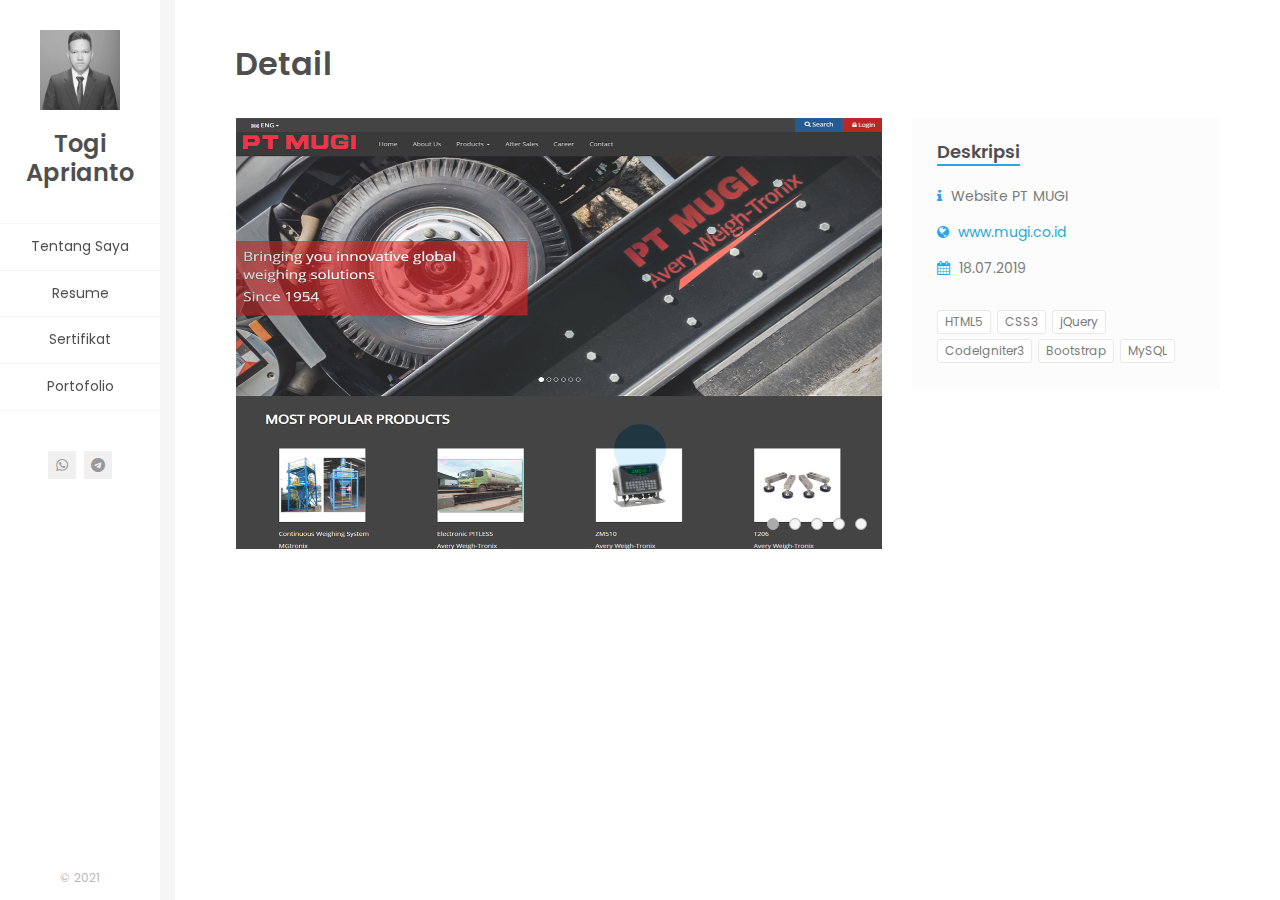
<file: detail.html>
﻿<!DOCTYPE html>
<html lang="en-US">

<head>
	<meta charset="UTF-8">
	<meta name="viewport" content="width=device-width">
	<link rel="profile" href="https://gmpg.org/xfn/11">
	<link rel="pingback" href="https://lmpixels.com/wp/kerge-wp/demo-op/xmlrpc.php">
	<title>Togi Aprianto</title>
	<link href="assets/img/favicon.ico" rel="icon">
	<meta name='robots' content='max-image-preview:large'>
	<link rel='dns-prefetch' href='//fonts.googleapis.com'>
	<link rel='dns-prefetch' href='//s.w.org'>
	
	<script type="text/javascript">
		window._wpemojiSettings = {
			"baseUrl": "https:\/\/s.w.org\/images\/core\/emoji\/13.0.1\/72x72\/",
			"ext": ".png",
			"svgUrl": "https:\/\/s.w.org\/images\/core\/emoji\/13.0.1\/svg\/",
			"svgExt": ".svg",
			"source": {
				"concatemoji": "https:\/\/lmpixels.com\/wp\/kerge-wp\/demo-op\/wp-includes\/js\/wp-emoji-release.min.js"
			}
		};
		! function (e, a, t) {
			var n, r, o, i = a.createElement("canvas"),
				p = i.getContext && i.getContext("2d");

			function s(e, t) {
				var a = String.fromCharCode;
				p.clearRect(0, 0, i.width, i.height), p.fillText(a.apply(this, e), 0, 0);
				e = i.toDataURL();
				return p.clearRect(0, 0, i.width, i.height), p.fillText(a.apply(this, t), 0, 0), e === i.toDataURL()
			}

			function c(e) {
				var t = a.createElement("script");
				t.src = e, t.defer = t.type = "text/javascript", a.getElementsByTagName("head")[0].appendChild(t)
			}
			for (o = Array("flag", "emoji"), t.supports = {
					everything: !0,
					everythingExceptFlag: !0
				}, r = 0; r < o.length; r++) t.supports[o[r]] = function (e) {
				if (!p || !p.fillText) return !1;
				switch (p.textBaseline = "top", p.font = "600 32px Arial", e) {
					case "flag":
						return s([127987, 65039, 8205, 9895, 65039], [127987, 65039, 8203, 9895, 65039]) ? !1 : !s([55356,
							56826, 55356, 56819
						], [55356, 56826, 8203, 55356, 56819]) && !s([55356, 57332, 56128, 56423, 56128, 56418, 56128,
							56421, 56128, 56430, 56128, 56423, 56128, 56447
						], [55356, 57332, 8203, 56128, 56423, 8203, 56128, 56418, 8203, 56128, 56421, 8203, 56128,
							56430, 8203, 56128, 56423, 8203, 56128, 56447
						]);
					case "emoji":
						return !s([55357, 56424, 8205, 55356, 57212], [55357, 56424, 8203, 55356, 57212])
				}
				return !1
			}(o[r]), t.supports.everything = t.supports.everything && t.supports[o[r]], "flag" !== o[r] && (t.supports
				.everythingExceptFlag = t.supports.everythingExceptFlag && t.supports[o[r]]);
			t.supports.everythingExceptFlag = t.supports.everythingExceptFlag && !t.supports.flag, t.DOMReady = !1, t
				.readyCallback = function () {
					t.DOMReady = !0
				}, t.supports.everything || (n = function () {
						t.readyCallback()
					}, a.addEventListener ? (a.addEventListener("DOMContentLoaded", n, !1), e.addEventListener("load", n, !
					1)) : (e.attachEvent("onload", n), a.attachEvent("onreadystatechange", function () {
						"complete" === a.readyState && t.readyCallback()
					})), (n = t.source || {}).concatemoji ? c(n.concatemoji) : n.wpemoji && n.twemoji && (c(n.twemoji), c(n
						.wpemoji)))
		}(window, document, window._wpemojiSettings);
	</script>
	<style type="text/css">
		img.wp-smiley,
		img.emoji {
			display: inline !important;
			border: none !important;
			box-shadow: none !important;
			height: 1em !important;
			width: 1em !important;
			margin: 0 .07em !important;
			vertical-align: -0.1em !important;
			background: none !important;
			padding: 0 !important;
		}
	</style>
	<link rel='stylesheet' id='css-0-css' href='assets/css/fd94db2d-1619509278.min.css' type='text/css' media='all'>
	<link rel='stylesheet' id='kerge-google-fonts-css'
		href='https://fonts.googleapis.com/css?family=Poppins:100,100italic,200,200italic,300,300italic,regular,italic,500,500italic,600,600italic,700,700italic,800,800italic,900,900italic'
		type='text/css' media='all'>
	<script type='text/javascript' src='assets/js/93eb2c03-1607774203.min.js' id='js-1-js'></script>
	<link rel="https://api.w.org/" href="assets/json/wp-json\index.json">
	<link rel="alternate" type="application/json" href="assets/json/fw-portfolio/75.json">
	<link rel="EditURI" type="application/rsd+xml" title="RSD" href="..\..\xmlrpc.xml?rsd">
	<link rel="wlwmanifest" type="application/wlwmanifest+xml" href="..\..\wp-includes\wlwmanifest.xml">
	<meta name="generator" content="WordPress 5.7.1">
	
	<link rel="alternate" type="application/json+oembed"
		href="assets/json/oembed/1.0/embed-1.json?url=https%3A%2F%2Flmpixels.com%2Fwp%2Fkerge-wp%2Fdemo-op%2Fproject%2Fmedia-project-2%2F">
	<link rel="alternate" type="text/xml+oembed"
		href="assets/json/oembed/1.0/embed-1.xml?url=https%3A%2F%2Flmpixels.com%2Fwp%2Fkerge-wp%2Fdemo-op%2Fproject%2Fmedia-project-2%2F&#038;format=xml">
	<style type="text/css">
		.recentcomments a {
			display: inline !important;
			padding: 0 !important;
			margin: 0 !important;
		}
	</style>
	<style type="text/css" id="wp-custom-css">
		.section-inner.start-page-full-width {
			min-height: 0;
		}
	</style>
</head>

<body data-rsssl="1"
	class="fw-portfolio-template-default single single-fw-portfolio postid-75 wp-embed-responsive masthead-fixed full-width singular single-post">

	<!-- Loading animation -->
	<div class="preloader">
		<div class="preloader-animation">
			<div class="preloader-spinner">
			</div>
		</div>
	</div>
	<!-- /Loading animation -->

	<div id="page" class="page-layout">

		<header id="site_header" class="header mobile-menu-hide">
			<div class="header-content clearfix">
				<div class="header-image">
					<a href="index.html">
						<img src="assets/img/foto.jpg" alt="image">
					</a>
				</div>

				<div class="site-title-block">
					<a href="index.html">
						<h1 class="site-title">Togi Aprianto</h1>

					</a>
				</div>


				<!-- Navigation -->
				<div class="site-nav dl-menuwrapper">
					<!-- Main menu -->
					<ul id="menu-classic-menu" class="kerge-classic-menu site-main-menu dl-menu dl-menuopen">
						<li id="menu-item-109"
							class="menu-item menu-item-type-post_type menu-item-object-page menu-item-home menu-item-109">
							<a rel="about-me" href="index.html#about-me" data-hover="1">Tentang Saya</a></li>
						<li id="menu-item-110"
							class="menu-item menu-item-type-post_type menu-item-object-page menu-item-home menu-item-110">
							<a rel="resume" href="index.html#resume" data-hover="1">Resume</a></li>
						<li id="menu-item-111"
							class="menu-item menu-item-type-post_type menu-item-object-page menu-item-home menu-item-111">
							<a rel="portfolio" href="index.html#portfolio" data-hover="1">Sertifikat</a></li>
						<li id="menu-item-112"
							class="menu-item menu-item-type-post_type menu-item-object-page menu-item-home menu-item-112">
							<a rel="posts" href="index.html#posts" data-hover="1">Portofolio</a></li>					
					</ul> <!-- /Main menu -->					
				</div>

				<!-- Social Links -->
                <div class="social-links">
                    <a href="#" target="_blank"> <i class="fa fa-whatsapp"></i></a>
                    <a href="#" target="_blank"><i class="fa fa-telegram"></i> </a>
                </div>
                <!-- /Social Links -->

                <!-- Copyrights -->
                <div class="copyrights">© 2021</div>
                <!-- /Copyrights -->
			</div>
		</header>
		<!-- /Header -->

		<!-- Mobile Header -->
		<div class="mobile-header mobile-visible">
			<div class="mobile-logo-container">
				<div class="mobile-header-image">
					<a href="index.html">
						<img src="assets/img/foto.jpg" alt="image">
					</a>
				</div>

				<div class="mobile-site-title">
					<a href="index.html">
						Togi Aprianto </a>
				</div>
			</div>

			<a class="menu-toggle mobile-visible">
				<i class="fa fa-bars"></i>
			</a>
		</div>
		<!-- /Mobile Header -->

		<div id="main" class="site-main">
			<div id="main-content" class="single-page-content">
				<div id="primary" class="content-area">

					<article id="post-75"
						class="post-75 fw-portfolio type-fw-portfolio status-publish has-post-thumbnail hentry fw-portfolio-category-media">

						<div class="entry-content">
							<div id="portfolio-page" class="portfolio-page-content">
								<div class="portfolio-page-wrapper">									
									<div class="portfolio-page-title">
										<h1>Detail</h1>
									</div>
									<div class="row">
										<div class="col-sm-12 col-md-8 portfolio-block">
											<div class="owl-carousel portfolio-page-carousel">
												<img src="assets/img/web/mugicoid1.png" alt="image">
												<img src="assets/img/web/mugicoid2.png" alt="image">
												<img src="assets/img/web/mugicoid3.png" alt="image">
												<img src="assets/img/web/mugicoid4.png" alt="image">
												<img src="assets/img/web/mugicoid5.png" alt="image">												
											</div>
											<!-- <div class="fw-page-builder-content">
												<section class="fw-main-row ">
													<div class="fw-container">
														<div class="row">
															<div class=" col-xs-12 col-sm-12 ">
																<div id="col_inner_id-608f7d9ed5c1b"
																	class="fw-col-inner"
																	data-paddings="0px 0px 0px 0px">
																	<div class="embed-video embed-responsive embed-responsive-16by9  embed-vimeo-video embed-lazy-video"
																		data-embed="https://player.vimeo.com/video/158284739">
																		<div class="play-button"></div>
																	</div>
																</div>
															</div>
														</div>

													</div>
												</section>
											</div> -->

										</div>

										<div class="col-sm-12 col-md-4 portfolio-block">
											<!-- Project Description -->
											<div class="project-description">
												<div class="block-title">
													<h3>Deskripsi</h3>
												</div>
												<ul class="project-general-info">
													<li>
														<p><i class="fa fa-info"></i> Website PT MUGI</p>
													</li>
													<li>
														<p><i class="fa fa-globe"></i> <a href="https://mugi.co.id/" target="_blank">www.mugi.co.id</a></p>
													</li>
													<li>
														<p><i class="fa fa-calendar"></i> 18.07.2019</p>
													</li>
												</ul>

												<!-- Tags -->
												<div class="tags-block">
													<!-- <div class="block-title">
														<h3>Technology</h3>
													</div> -->
													<ul class="tags">
														<li><a>HTML5</a></li>
														<li><a>CSS3</a></li>
														<li><a>jQuery</a></li>
														<li><a>CodeIgniter3</a></li>
														<li><a>Bootstrap</a></li>
														<li><a>MySQL</a><li>
													</ul>
												</div>
												<!-- /Tags -->												
											</div>
											<!-- /Project Description -->
										</div>
									</div>

								</div>
							</div>
						</div>
					</article>
				</div>
			</div>
		</div>
	</div>
	<script>
		jQuery(document).ready(function () {
			jQuery('.site-auto-menu').on("click", "a", function (e) {
				jQuery('#site_header').addClass('mobile-menu-hide');
			});
		});
	</script>
	<script type='text/javascript' src='assets/js/40e06bd7-1619095104.min.js' id='js-2-js'></script>
	<script type='text/javascript' src='assets/js/togi.js' id=''></script>
</body>

</html>
</file>
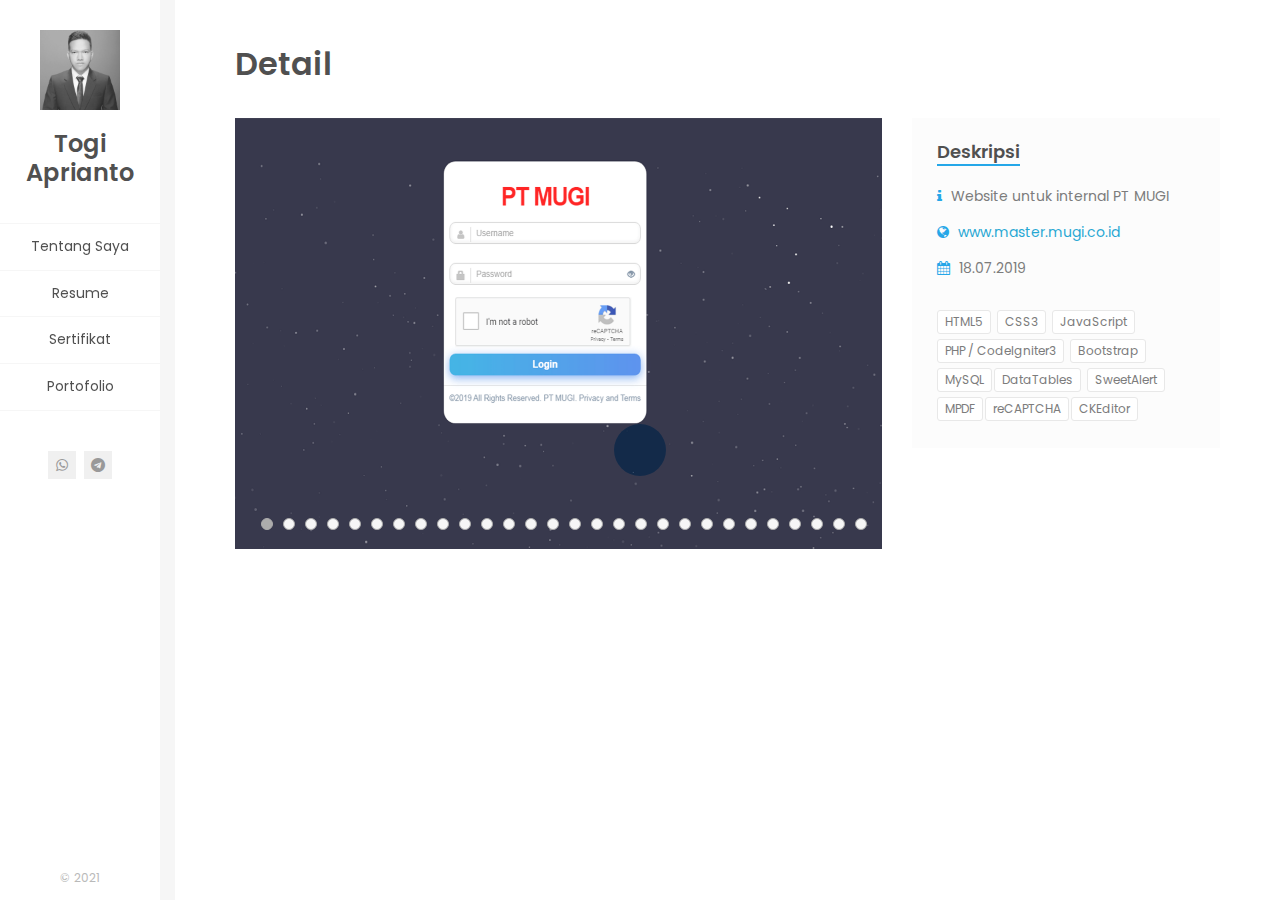
<file: detail1.html>
﻿<!DOCTYPE html>
<html lang="en-US">

<head>
	<meta charset="UTF-8">
	<meta name="viewport" content="width=device-width">
	<link rel="profile" href="https://gmpg.org/xfn/11">
	<link rel="pingback" href="https://lmpixels.com/wp/kerge-wp/demo-op/xmlrpc.php">
	<title>Togi Aprianto</title>
	<link href="assets/img/favicon.ico" rel="icon">
	<meta name='robots' content='max-image-preview:large'>
	<link rel='dns-prefetch' href='//fonts.googleapis.com'>
	<link rel='dns-prefetch' href='//s.w.org'>
	<!-- <link rel="alternate" type="application/rss+xml" title="Togi Aprianto &raquo; Feed" href="..\..\feed\index.rss">
	<link rel="alternate" type="application/rss+xml" title="Togi Aprianto &raquo; Comments Feed"
		href="..\..\comments\feed\index.rss"> -->
	<script type="text/javascript">
		window._wpemojiSettings = {
			"baseUrl": "https:\/\/s.w.org\/images\/core\/emoji\/13.0.1\/72x72\/",
			"ext": ".png",
			"svgUrl": "https:\/\/s.w.org\/images\/core\/emoji\/13.0.1\/svg\/",
			"svgExt": ".svg",
			"source": {
				"concatemoji": "https:\/\/lmpixels.com\/wp\/kerge-wp\/demo-op\/wp-includes\/js\/wp-emoji-release.min.js"
			}
		};
		! function (e, a, t) {
			var n, r, o, i = a.createElement("canvas"),
				p = i.getContext && i.getContext("2d");

			function s(e, t) {
				var a = String.fromCharCode;
				p.clearRect(0, 0, i.width, i.height), p.fillText(a.apply(this, e), 0, 0);
				e = i.toDataURL();
				return p.clearRect(0, 0, i.width, i.height), p.fillText(a.apply(this, t), 0, 0), e === i.toDataURL()
			}

			function c(e) {
				var t = a.createElement("script");
				t.src = e, t.defer = t.type = "text/javascript", a.getElementsByTagName("head")[0].appendChild(t)
			}
			for (o = Array("flag", "emoji"), t.supports = {
					everything: !0,
					everythingExceptFlag: !0
				}, r = 0; r < o.length; r++) t.supports[o[r]] = function (e) {
				if (!p || !p.fillText) return !1;
				switch (p.textBaseline = "top", p.font = "600 32px Arial", e) {
					case "flag":
						return s([127987, 65039, 8205, 9895, 65039], [127987, 65039, 8203, 9895, 65039]) ? !1 : !s([55356,
							56826, 55356, 56819
						], [55356, 56826, 8203, 55356, 56819]) && !s([55356, 57332, 56128, 56423, 56128, 56418, 56128,
							56421, 56128, 56430, 56128, 56423, 56128, 56447
						], [55356, 57332, 8203, 56128, 56423, 8203, 56128, 56418, 8203, 56128, 56421, 8203, 56128,
							56430, 8203, 56128, 56423, 8203, 56128, 56447
						]);
					case "emoji":
						return !s([55357, 56424, 8205, 55356, 57212], [55357, 56424, 8203, 55356, 57212])
				}
				return !1
			}(o[r]), t.supports.everything = t.supports.everything && t.supports[o[r]], "flag" !== o[r] && (t.supports
				.everythingExceptFlag = t.supports.everythingExceptFlag && t.supports[o[r]]);
			t.supports.everythingExceptFlag = t.supports.everythingExceptFlag && !t.supports.flag, t.DOMReady = !1, t
				.readyCallback = function () {
					t.DOMReady = !0
				}, t.supports.everything || (n = function () {
						t.readyCallback()
					}, a.addEventListener ? (a.addEventListener("DOMContentLoaded", n, !1), e.addEventListener("load", n, !
					1)) : (e.attachEvent("onload", n), a.attachEvent("onreadystatechange", function () {
						"complete" === a.readyState && t.readyCallback()
					})), (n = t.source || {}).concatemoji ? c(n.concatemoji) : n.wpemoji && n.twemoji && (c(n.twemoji), c(n
						.wpemoji)))
		}(window, document, window._wpemojiSettings);
	</script>
	<style type="text/css">
		img.wp-smiley,
		img.emoji {
			display: inline !important;
			border: none !important;
			box-shadow: none !important;
			height: 1em !important;
			width: 1em !important;
			margin: 0 .07em !important;
			vertical-align: -0.1em !important;
			background: none !important;
			padding: 0 !important;
		}
	</style>
	<link rel='stylesheet' id='css-0-css' href='assets/css/fd94db2d-1619509278.min.css' type='text/css' media='all'>
	<link rel='stylesheet' id='kerge-google-fonts-css'
		href='https://fonts.googleapis.com/css?family=Poppins:100,100italic,200,200italic,300,300italic,regular,italic,500,500italic,600,600italic,700,700italic,800,800italic,900,900italic'
		type='text/css' media='all'>
	<script type='text/javascript' src='assets/js/93eb2c03-1607774203.min.js' id='js-1-js'></script>
	<link rel="https://api.w.org/" href="assets/json/wp-json\index.json">
	<link rel="alternate" type="application/json" href="assets/json/fw-portfolio/75.json">
	<link rel="EditURI" type="application/rsd+xml" title="RSD" href="..\..\xmlrpc.xml?rsd">
	<link rel="wlwmanifest" type="application/wlwmanifest+xml" href="..\..\wp-includes\wlwmanifest.xml">
	<meta name="generator" content="WordPress 5.7.1">
	<!-- <link rel="canonical" href="index.htm">
	<link rel='shortlink' href='index.htm?p=75'> -->
	<link rel="alternate" type="application/json+oembed"
		href="assets/json/oembed/1.0/embed-1.json?url=https%3A%2F%2Flmpixels.com%2Fwp%2Fkerge-wp%2Fdemo-op%2Fproject%2Fmedia-project-2%2F">
	<link rel="alternate" type="text/xml+oembed"
		href="assets/json/oembed/1.0/embed-1.xml?url=https%3A%2F%2Flmpixels.com%2Fwp%2Fkerge-wp%2Fdemo-op%2Fproject%2Fmedia-project-2%2F&#038;format=xml">
	<style type="text/css">
		.recentcomments a {
			display: inline !important;
			padding: 0 !important;
			margin: 0 !important;
		}
	</style>
	<style type="text/css" id="wp-custom-css">
		.section-inner.start-page-full-width {
			min-height: 0;
		}
	</style>
</head>

<body data-rsssl="1"
	class="fw-portfolio-template-default single single-fw-portfolio postid-75 wp-embed-responsive masthead-fixed full-width singular single-post">

	<!-- Loading animation -->
	<div class="preloader">
		<div class="preloader-animation">
			<div class="preloader-spinner">
			</div>
		</div>
	</div>
	<!-- /Loading animation -->

	<div id="page" class="page-layout">

		<header id="site_header" class="header mobile-menu-hide">
			<div class="header-content clearfix">
				<div class="header-image">
					<a href="index.html">
						<img src="assets/img/foto.jpg" alt="image">
					</a>
				</div>

				<div class="site-title-block">
					<a href="index.html">
						<h1 class="site-title">Togi Aprianto</h1>

					</a>
				</div>


				<!-- Navigation -->
				<div class="site-nav dl-menuwrapper">
					<!-- Main menu -->
					<ul id="menu-classic-menu" class="kerge-classic-menu site-main-menu dl-menu dl-menuopen">
						<li id="menu-item-109"
							class="menu-item menu-item-type-post_type menu-item-object-page menu-item-home menu-item-109">
							<a rel="about-me" href="index.html#about-me" data-hover="1">Tentang Saya</a></li>
						<li id="menu-item-110"
							class="menu-item menu-item-type-post_type menu-item-object-page menu-item-home menu-item-110">
							<a rel="resume" href="index.html#resume" data-hover="1">Resume</a></li>
						<li id="menu-item-111"
							class="menu-item menu-item-type-post_type menu-item-object-page menu-item-home menu-item-111">
							<a rel="portfolio" href="index.html#portfolio" data-hover="1">Sertifikat</a></li>
						<li id="menu-item-112"
							class="menu-item menu-item-type-post_type menu-item-object-page menu-item-home menu-item-112">
							<a rel="posts" href="index.html#posts" data-hover="1">Portofolio</a></li>					
					</ul> <!-- /Main menu -->					
				</div>

				<!-- Social Links -->
                <div class="social-links">
                    <a href="#" target="_blank"> <i class="fa fa-whatsapp"></i></a>
                    <a href="#" target="_blank"><i class="fa fa-telegram"></i> </a>
                </div>
                <!-- /Social Links -->

                <!-- Copyrights -->
                <div class="copyrights">© 2021</div>
                <!-- /Copyrights -->
			</div>
		</header>
		<!-- /Header -->

		<!-- Mobile Header -->
		<div class="mobile-header mobile-visible">
			<div class="mobile-logo-container">
				<div class="mobile-header-image">
					<a href="index.html">
						<img src="assets/img/foto.jpg" alt="image">
					</a>
				</div>

				<div class="mobile-site-title">
					<a href="index.html">
						Togi Aprianto </a>
				</div>
			</div>

			<a class="menu-toggle mobile-visible">
				<i class="fa fa-bars"></i>
			</a>
		</div>
		<!-- /Mobile Header -->

		<div id="main" class="site-main">
			<div id="main-content" class="single-page-content">
				<div id="primary" class="content-area">

					<article id="post-75"
						class="post-75 fw-portfolio type-fw-portfolio status-publish has-post-thumbnail hentry fw-portfolio-category-media">

						<div class="entry-content">
							<div id="portfolio-page" class="portfolio-page-content">
								<div class="portfolio-page-wrapper">

									<!-- <nav class="portfolio-page-nav">
										<div class="nav-item portfolio-page-prev-next">
											<a href="../vimeo-video-1/index.htm" rel="next">
												<span class="meta-nav" title="Vimeo Video 1"><i
														class="dashicons dashicons-arrow-left-alt2 portfolio-nav-prev"></i></span>
											</a>

											<a href="../soundcloud-audio/index.htm" rel="next">
												<span class="meta-nav" title="SoundCloud Audio"><i
														class="dashicons dashicons-arrow-right-alt2 portfolio-nav-next"></i></span>
											</a>
										</div>
									</nav> -->

									<div class="portfolio-page-title">
										<h1>Detail</h1>
									</div>
									<div class="row">
										<div class="col-sm-12 col-md-8 portfolio-block">
											<div class="owl-carousel portfolio-page-carousel">
												<img src="assets/img/web/master1.png" alt="image">
												<img src="assets/img/web/master2.png" alt="image">
<!-- 												<img src="assets/img/web/master3.png" alt="image">
												<img src="assets/img/web/master4.png" alt="image"> -->
												<img src="assets/img/web/1sm_servis.png" alt="image">
												<img src="assets/img/web/2sm_pekerjaan.png" alt="image">
												<img src="assets/img/web/3sm_wo.png" alt="image">
												<img src="assets/img/web/4sm_lkt.png" alt="image">
												<img src="assets/img/web/5sm_pelanggan.png" alt="image">
												<img src="assets/img/web/6sm_input_pelanggan.png" alt="image">
												<img src="assets/img/web/7sm_mc.png" alt="image">
												<img src="assets/img/web/8sm_riwayat_mc.png" alt="image">
												<img src="assets/img/web/9sm_daftar_garansi.png" alt="image">
												<img src="assets/img/web/10sm_karyawan.png" alt="image">
												<img src="assets/img/web/11sm_kendaraan.png" alt="image">
												<img src="assets/img/web/12sm_lap_laporan_pelanggan.png" alt="image">
												<img src="assets/img/web/13sm_rekap_biaya.png" alt="image">
												<img src="assets/img/web/14sm_rekap_tempo_garansi.png" alt="image">
												<img src="assets/img/web/15sm_rekap_tempo_mc.png" alt="image">
												<img src="assets/img/web/16sm_rekap_lkt.png" alt="image">
												<img src="assets/img/web/17sm_rekap_mesin.png" alt="image">
												<img src="assets/img/web/18sm_rekap_pelanggan.png" alt="image">
												<img src="assets/img/web/19sm_rekap_servis.png" alt="image">
												<img src="assets/img/web/20sm_rekap_wo_per_teknik.png" alt="image">
												<img src="assets/img/web/21sm_part.png" alt="image">
												<img src="assets/img/web/22sm_wc.png" alt="image">
												<img src="assets/img/web/23sm_input_wc.png" alt="image">
												<img src="assets/img/web/24sm_bm.png" alt="image">
												<img src="assets/img/web/25sm_dn.png" alt="image">
												
												<img src="assets/img/web/master5.png" alt="image">												
											</div>
											<!-- <div class="fw-page-builder-content">
												<section class="fw-main-row ">
													<div class="fw-container">
														<div class="row">
															<div class=" col-xs-12 col-sm-12 ">
																<div id="col_inner_id-608f7d9ed5c1b"
																	class="fw-col-inner"
																	data-paddings="0px 0px 0px 0px">
																	<div class="embed-video embed-responsive embed-responsive-16by9  embed-vimeo-video embed-lazy-video"
																		data-embed="https://player.vimeo.com/video/158284739">
																		<div class="play-button"></div>
																	</div>
																</div>
															</div>
														</div>

													</div>
												</section>
											</div> -->

										</div>

										<div class="col-sm-12 col-md-4 portfolio-block">
											<!-- Project Description -->
											<div class="project-description">
												<div class="block-title">
													<h3>Deskripsi</h3>
												</div>
												<ul class="project-general-info">
													<li>
														<p><i class="fa fa-info"></i> Website untuk internal PT MUGI</p>
													</li>
													<li>
														<p><i class="fa fa-globe"></i> <a href="https://master.mugi.co.id/" target="_blank">www.master.mugi.co.id</a></p>
													</li>
													<li>
														<p><i class="fa fa-calendar"></i> 18.07.2019</p>
													</li>
												</ul>

												<!-- Tags -->
												<div class="tags-block">
													<!-- <div class="block-title">
														<h3>Technology</h3>
													</div> -->
													<ul class="tags">
														<li><a>HTML5</a></li>
														<li><a>CSS3</a></li>
														<li><a>JavaScript</a></li>
														<li><a>PHP / CodeIgniter3</a></li>
														<li><a>Bootstrap</a></li>
														<li><a>MySQL</a><li>
														<li><a>DataTables</a></li>														
														<li><a>SweetAlert</a><li>														
														<li><a>MPDF</a><li>
														<li><a>reCAPTCHA</a><li>
														<li><a>CKEditor</a><li>
													</ul>
												</div>
												<!-- /Tags -->												
											</div>
											<!-- /Project Description -->
										</div>
									</div>

								</div>
							</div>
						</div>
					</article>
				</div>
			</div>
		</div>
	</div>
	<script>
		jQuery(document).ready(function () {
			jQuery('.site-auto-menu').on("click", "a", function (e) {
				jQuery('#site_header').addClass('mobile-menu-hide');
			});
		});
	</script>
	<script type='text/javascript' src='assets/js/40e06bd7-1619095104.min.js' id='js-2-js'></script>
	<script type='text/javascript' src='assets/js/togi.js' id=''></script>
</body>

</html>
</file>
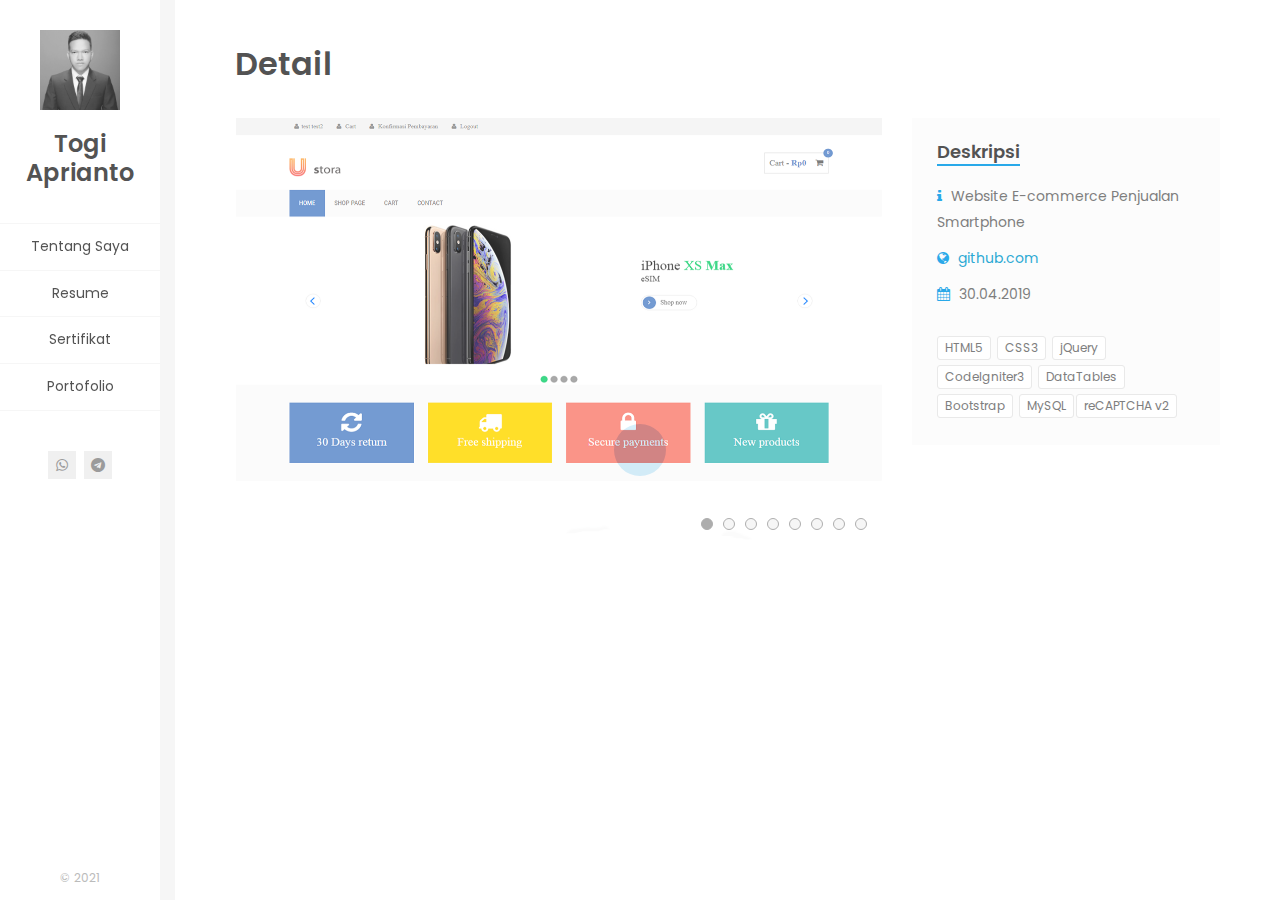
<file: detail2.html>
﻿<!DOCTYPE html>
<html lang="en-US">

<head>
	<meta charset="UTF-8">
	<meta name="viewport" content="width=device-width">
	<link rel="profile" href="https://gmpg.org/xfn/11">
	<link rel="pingback" href="https://lmpixels.com/wp/kerge-wp/demo-op/xmlrpc.php">
	<title>Togi Aprianto</title>
	<link href="assets/img/favicon.ico" rel="icon">
	<meta name='robots' content='max-image-preview:large'>
	<link rel='dns-prefetch' href='//fonts.googleapis.com'>
	<link rel='dns-prefetch' href='//s.w.org'>
	
	<script type="text/javascript">
		window._wpemojiSettings = {
			"baseUrl": "https:\/\/s.w.org\/images\/core\/emoji\/13.0.1\/72x72\/",
			"ext": ".png",
			"svgUrl": "https:\/\/s.w.org\/images\/core\/emoji\/13.0.1\/svg\/",
			"svgExt": ".svg",
			"source": {
				"concatemoji": "https:\/\/lmpixels.com\/wp\/kerge-wp\/demo-op\/wp-includes\/js\/wp-emoji-release.min.js"
			}
		};
		! function (e, a, t) {
			var n, r, o, i = a.createElement("canvas"),
				p = i.getContext && i.getContext("2d");

			function s(e, t) {
				var a = String.fromCharCode;
				p.clearRect(0, 0, i.width, i.height), p.fillText(a.apply(this, e), 0, 0);
				e = i.toDataURL();
				return p.clearRect(0, 0, i.width, i.height), p.fillText(a.apply(this, t), 0, 0), e === i.toDataURL()
			}

			function c(e) {
				var t = a.createElement("script");
				t.src = e, t.defer = t.type = "text/javascript", a.getElementsByTagName("head")[0].appendChild(t)
			}
			for (o = Array("flag", "emoji"), t.supports = {
					everything: !0,
					everythingExceptFlag: !0
				}, r = 0; r < o.length; r++) t.supports[o[r]] = function (e) {
				if (!p || !p.fillText) return !1;
				switch (p.textBaseline = "top", p.font = "600 32px Arial", e) {
					case "flag":
						return s([127987, 65039, 8205, 9895, 65039], [127987, 65039, 8203, 9895, 65039]) ? !1 : !s([55356,
							56826, 55356, 56819
						], [55356, 56826, 8203, 55356, 56819]) && !s([55356, 57332, 56128, 56423, 56128, 56418, 56128,
							56421, 56128, 56430, 56128, 56423, 56128, 56447
						], [55356, 57332, 8203, 56128, 56423, 8203, 56128, 56418, 8203, 56128, 56421, 8203, 56128,
							56430, 8203, 56128, 56423, 8203, 56128, 56447
						]);
					case "emoji":
						return !s([55357, 56424, 8205, 55356, 57212], [55357, 56424, 8203, 55356, 57212])
				}
				return !1
			}(o[r]), t.supports.everything = t.supports.everything && t.supports[o[r]], "flag" !== o[r] && (t.supports
				.everythingExceptFlag = t.supports.everythingExceptFlag && t.supports[o[r]]);
			t.supports.everythingExceptFlag = t.supports.everythingExceptFlag && !t.supports.flag, t.DOMReady = !1, t
				.readyCallback = function () {
					t.DOMReady = !0
				}, t.supports.everything || (n = function () {
						t.readyCallback()
					}, a.addEventListener ? (a.addEventListener("DOMContentLoaded", n, !1), e.addEventListener("load", n, !
					1)) : (e.attachEvent("onload", n), a.attachEvent("onreadystatechange", function () {
						"complete" === a.readyState && t.readyCallback()
					})), (n = t.source || {}).concatemoji ? c(n.concatemoji) : n.wpemoji && n.twemoji && (c(n.twemoji), c(n
						.wpemoji)))
		}(window, document, window._wpemojiSettings);
	</script>
	<style type="text/css">
		img.wp-smiley,
		img.emoji {
			display: inline !important;
			border: none !important;
			box-shadow: none !important;
			height: 1em !important;
			width: 1em !important;
			margin: 0 .07em !important;
			vertical-align: -0.1em !important;
			background: none !important;
			padding: 0 !important;
		}
	</style>
	<link rel='stylesheet' id='css-0-css' href='assets/css/fd94db2d-1619509278.min.css' type='text/css' media='all'>
	<link rel='stylesheet' id='kerge-google-fonts-css'
		href='https://fonts.googleapis.com/css?family=Poppins:100,100italic,200,200italic,300,300italic,regular,italic,500,500italic,600,600italic,700,700italic,800,800italic,900,900italic'
		type='text/css' media='all'>
	<script type='text/javascript' src='assets/js/93eb2c03-1607774203.min.js' id='js-1-js'></script>
	<link rel="https://api.w.org/" href="assets/json/wp-json\index.json">
	<link rel="alternate" type="application/json" href="assets/json/fw-portfolio/75.json">
	<link rel="EditURI" type="application/rsd+xml" title="RSD" href="..\..\xmlrpc.xml?rsd">
	<link rel="wlwmanifest" type="application/wlwmanifest+xml" href="..\..\wp-includes\wlwmanifest.xml">
	<meta name="generator" content="WordPress 5.7.1">
	
	<link rel="alternate" type="application/json+oembed"
		href="assets/json/oembed/1.0/embed-1.json?url=https%3A%2F%2Flmpixels.com%2Fwp%2Fkerge-wp%2Fdemo-op%2Fproject%2Fmedia-project-2%2F">
	<link rel="alternate" type="text/xml+oembed"
		href="assets/json/oembed/1.0/embed-1.xml?url=https%3A%2F%2Flmpixels.com%2Fwp%2Fkerge-wp%2Fdemo-op%2Fproject%2Fmedia-project-2%2F&#038;format=xml">
	<style type="text/css">
		.recentcomments a {
			display: inline !important;
			padding: 0 !important;
			margin: 0 !important;
		}
	</style>
	<style type="text/css" id="wp-custom-css">
		.section-inner.start-page-full-width {
			min-height: 0;
		}
	</style>
</head>

<body data-rsssl="1"
	class="fw-portfolio-template-default single single-fw-portfolio postid-75 wp-embed-responsive masthead-fixed full-width singular single-post">

	<!-- Loading animation -->
	<div class="preloader">
		<div class="preloader-animation">
			<div class="preloader-spinner">
			</div>
		</div>
	</div>
	<!-- /Loading animation -->

	<div id="page" class="page-layout">

		<header id="site_header" class="header mobile-menu-hide">
			<div class="header-content clearfix">
				<div class="header-image">
					<a href="index.html">
						<img src="assets/img/foto.jpg" alt="image">
					</a>
				</div>

				<div class="site-title-block">
					<a href="index.html">
						<h1 class="site-title">Togi Aprianto</h1>

					</a>
				</div>


				<!-- Navigation -->
				<div class="site-nav dl-menuwrapper">
					<!-- Main menu -->
					<ul id="menu-classic-menu" class="kerge-classic-menu site-main-menu dl-menu dl-menuopen">
						<li id="menu-item-109"
							class="menu-item menu-item-type-post_type menu-item-object-page menu-item-home menu-item-109">
							<a rel="about-me" href="index.html#about-me" data-hover="1">Tentang Saya</a></li>
						<li id="menu-item-110"
							class="menu-item menu-item-type-post_type menu-item-object-page menu-item-home menu-item-110">
							<a rel="resume" href="index.html#resume" data-hover="1">Resume</a></li>
						<li id="menu-item-111"
							class="menu-item menu-item-type-post_type menu-item-object-page menu-item-home menu-item-111">
							<a rel="portfolio" href="index.html#portfolio" data-hover="1">Sertifikat</a></li>
						<li id="menu-item-112"
							class="menu-item menu-item-type-post_type menu-item-object-page menu-item-home menu-item-112">
							<a rel="posts" href="index.html#posts" data-hover="1">Portofolio</a></li>					
					</ul> <!-- /Main menu -->					
				</div>

				<!-- Social Links -->
                <div class="social-links">
                    <a href="#" target="_blank"> <i class="fa fa-whatsapp"></i></a>
                    <a href="#" target="_blank"><i class="fa fa-telegram"></i> </a>
                </div>
                <!-- /Social Links -->

                <!-- Copyrights -->
                <div class="copyrights">© 2021</div>
                <!-- /Copyrights -->
			</div>
		</header>
		<!-- /Header -->

		<!-- Mobile Header -->
		<div class="mobile-header mobile-visible">
			<div class="mobile-logo-container">
				<div class="mobile-header-image">
					<a href="index.html">
						<img src="assets/img/foto.jpg" alt="image">
					</a>
				</div>

				<div class="mobile-site-title">
					<a href="index.html">
						Togi Aprianto </a>
				</div>
			</div>

			<a class="menu-toggle mobile-visible">
				<i class="fa fa-bars"></i>
			</a>
		</div>
		<!-- /Mobile Header -->

		<div id="main" class="site-main">
			<div id="main-content" class="single-page-content">
				<div id="primary" class="content-area">

					<article id="post-75"
						class="post-75 fw-portfolio type-fw-portfolio status-publish has-post-thumbnail hentry fw-portfolio-category-media">

						<div class="entry-content">
							<div id="portfolio-page" class="portfolio-page-content">
								<div class="portfolio-page-wrapper">
									<div class="portfolio-page-title">
										<h1>Detail</h1>
									</div>
									<div class="row">
										<div class="col-sm-12 col-md-8 portfolio-block">
											<div class="owl-carousel portfolio-page-carousel">
												<img src="assets/img/web/ecommer01.png" alt="image">
												<img src="assets/img/web/ecommer1.png" alt="image">
												<img src="assets/img/web/ecommer2.png" alt="image">
												<img src="assets/img/web/ecommer3.png" alt="image">
												<img src="assets/img/web/ecommer4.png" alt="image">
												<img src="assets/img/web/ecommer5.png" alt="image">
												<img src="assets/img/web/ecommer6.png" alt="image">
												<img src="assets/img/web/ecommer7.png" alt="image">
											</div>											
										</div>

										<div class="col-sm-12 col-md-4 portfolio-block">
											<!-- Project Description -->
											<div class="project-description">
												<div class="block-title">
													<h3>Deskripsi</h3>
												</div>
												<ul class="project-general-info">
													<li>
														<p><i class="fa fa-info"></i> Website E-commerce Penjualan Smartphone </p>
													</li>
													<li>
														<p><i class="fa fa-globe"></i> <a href="https://github.com/togiapr/ecommerce_hp" target="_blank">github.com</a></p>
													</li>
													<li>
														<p><i class="fa fa-calendar"></i> 30.04.2019</p>
													</li>
												</ul>

												<!-- Tags -->
												<div class="tags-block">
													<!-- <div class="block-title">
														<h3>Technology</h3>
													</div> -->
													<ul class="tags">
														<li><a>HTML5</a></li>
														<li><a>CSS3</a></li>
														<li><a>jQuery</a></li>
														<li><a>CodeIgniter3</a></li>
														<li><a>DataTables</a></li>
														<li><a>Bootstrap</a></li>														
														<li><a>MySQL</a><li>
														<li><a>reCAPTCHA v2</a><li>
													</ul>
												</div>
												<!-- /Tags -->												
											</div>
											<!-- /Project Description -->
										</div>
									</div>

								</div>
							</div>
						</div>
					</article>
				</div>
			</div>
		</div>
	</div>
	<script>
		jQuery(document).ready(function () {
			jQuery('.site-auto-menu').on("click", "a", function (e) {
				jQuery('#site_header').addClass('mobile-menu-hide');
			});
		});
	</script>
	<script type='text/javascript' src='assets/js/40e06bd7-1619095104.min.js' id='js-2-js'></script>
	<script type='text/javascript' src='assets/js/togi.js' id=''></script>
</body>

</html>
</file>
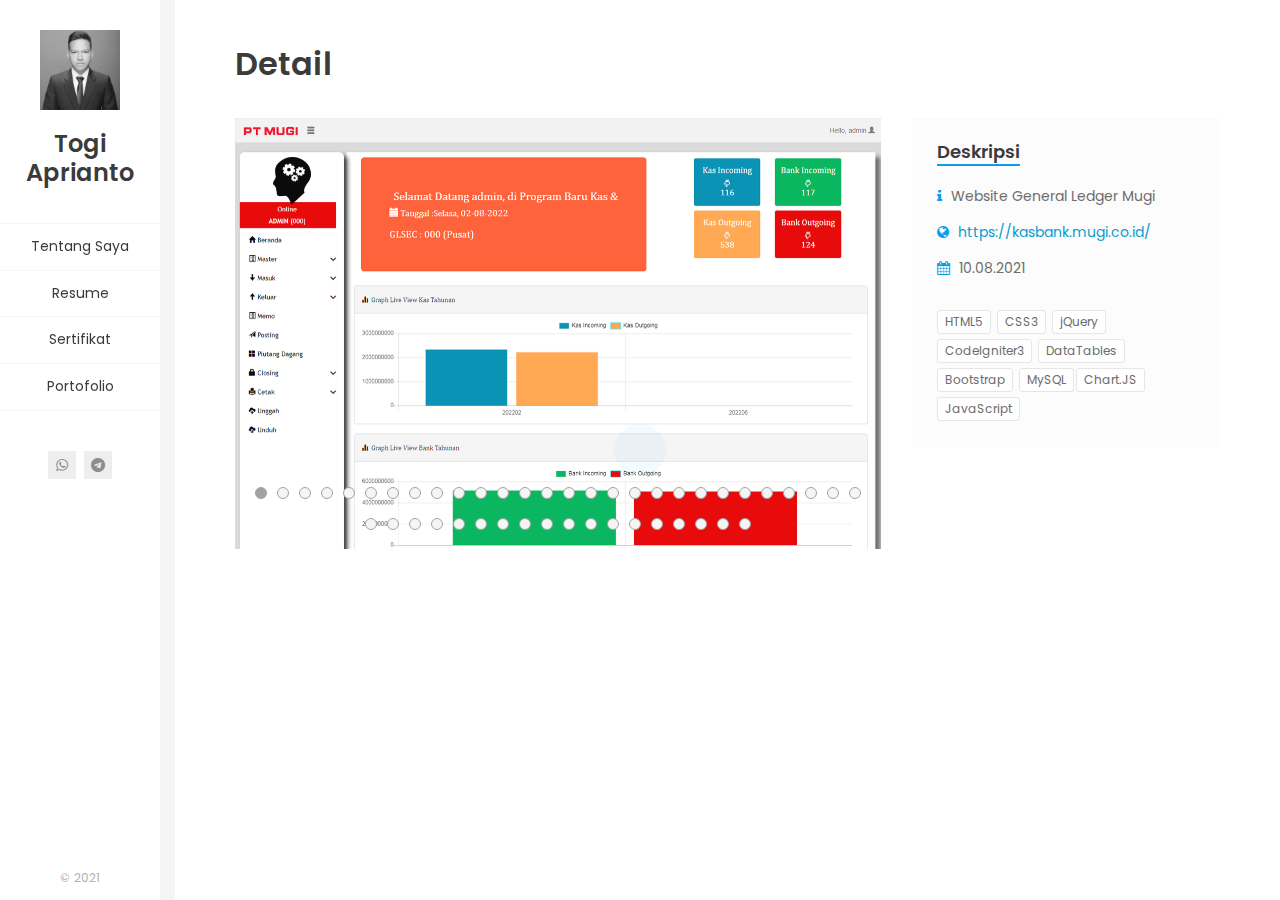
<file: detail3.html>
﻿<!DOCTYPE html>
<html lang="en-US">

<head>
	<meta charset="UTF-8">
	<meta name="viewport" content="width=device-width">
	<link rel="profile" href="https://gmpg.org/xfn/11">
	<link rel="pingback" href="https://lmpixels.com/wp/kerge-wp/demo-op/xmlrpc.php">
	<title>Togi Aprianto</title>
	<link href="assets/img/favicon.ico" rel="icon">
	<meta name='robots' content='max-image-preview:large'>
	<link rel='dns-prefetch' href='//fonts.googleapis.com'>
	<link rel='dns-prefetch' href='//s.w.org'>
	
	<script type="text/javascript">
		window._wpemojiSettings = {
			"baseUrl": "https:\/\/s.w.org\/images\/core\/emoji\/13.0.1\/72x72\/",
			"ext": ".png",
			"svgUrl": "https:\/\/s.w.org\/images\/core\/emoji\/13.0.1\/svg\/",
			"svgExt": ".svg",
			"source": {
				"concatemoji": "https:\/\/lmpixels.com\/wp\/kerge-wp\/demo-op\/wp-includes\/js\/wp-emoji-release.min.js"
			}
		};
		! function (e, a, t) {
			var n, r, o, i = a.createElement("canvas"),
				p = i.getContext && i.getContext("2d");

			function s(e, t) {
				var a = String.fromCharCode;
				p.clearRect(0, 0, i.width, i.height), p.fillText(a.apply(this, e), 0, 0);
				e = i.toDataURL();
				return p.clearRect(0, 0, i.width, i.height), p.fillText(a.apply(this, t), 0, 0), e === i.toDataURL()
			}

			function c(e) {
				var t = a.createElement("script");
				t.src = e, t.defer = t.type = "text/javascript", a.getElementsByTagName("head")[0].appendChild(t)
			}
			for (o = Array("flag", "emoji"), t.supports = {
					everything: !0,
					everythingExceptFlag: !0
				}, r = 0; r < o.length; r++) t.supports[o[r]] = function (e) {
				if (!p || !p.fillText) return !1;
				switch (p.textBaseline = "top", p.font = "600 32px Arial", e) {
					case "flag":
						return s([127987, 65039, 8205, 9895, 65039], [127987, 65039, 8203, 9895, 65039]) ? !1 : !s([55356,
							56826, 55356, 56819
						], [55356, 56826, 8203, 55356, 56819]) && !s([55356, 57332, 56128, 56423, 56128, 56418, 56128,
							56421, 56128, 56430, 56128, 56423, 56128, 56447
						], [55356, 57332, 8203, 56128, 56423, 8203, 56128, 56418, 8203, 56128, 56421, 8203, 56128,
							56430, 8203, 56128, 56423, 8203, 56128, 56447
						]);
					case "emoji":
						return !s([55357, 56424, 8205, 55356, 57212], [55357, 56424, 8203, 55356, 57212])
				}
				return !1
			}(o[r]), t.supports.everything = t.supports.everything && t.supports[o[r]], "flag" !== o[r] && (t.supports
				.everythingExceptFlag = t.supports.everythingExceptFlag && t.supports[o[r]]);
			t.supports.everythingExceptFlag = t.supports.everythingExceptFlag && !t.supports.flag, t.DOMReady = !1, t
				.readyCallback = function () {
					t.DOMReady = !0
				}, t.supports.everything || (n = function () {
						t.readyCallback()
					}, a.addEventListener ? (a.addEventListener("DOMContentLoaded", n, !1), e.addEventListener("load", n, !
					1)) : (e.attachEvent("onload", n), a.attachEvent("onreadystatechange", function () {
						"complete" === a.readyState && t.readyCallback()
					})), (n = t.source || {}).concatemoji ? c(n.concatemoji) : n.wpemoji && n.twemoji && (c(n.twemoji), c(n
						.wpemoji)))
		}(window, document, window._wpemojiSettings);
	</script>
	<style type="text/css">
		img.wp-smiley,
		img.emoji {
			display: inline !important;
			border: none !important;
			box-shadow: none !important;
			height: 1em !important;
			width: 1em !important;
			margin: 0 .07em !important;
			vertical-align: -0.1em !important;
			background: none !important;
			padding: 0 !important;
		}
	</style>
	<link rel='stylesheet' id='css-0-css' href='assets/css/fd94db2d-1619509278.min.css' type='text/css' media='all'>
	<link rel='stylesheet' id='kerge-google-fonts-css'
		href='https://fonts.googleapis.com/css?family=Poppins:100,100italic,200,200italic,300,300italic,regular,italic,500,500italic,600,600italic,700,700italic,800,800italic,900,900italic'
		type='text/css' media='all'>
	<script type='text/javascript' src='assets/js/93eb2c03-1607774203.min.js' id='js-1-js'></script>
	<link rel="https://api.w.org/" href="assets/json/wp-json\index.json">
	<link rel="alternate" type="application/json" href="assets/json/fw-portfolio/75.json">
	<link rel="EditURI" type="application/rsd+xml" title="RSD" href="..\..\xmlrpc.xml?rsd">
	<link rel="wlwmanifest" type="application/wlwmanifest+xml" href="..\..\wp-includes\wlwmanifest.xml">
	<meta name="generator" content="WordPress 5.7.1">
	
	<link rel="alternate" type="application/json+oembed"
		href="assets/json/oembed/1.0/embed-1.json?url=https%3A%2F%2Flmpixels.com%2Fwp%2Fkerge-wp%2Fdemo-op%2Fproject%2Fmedia-project-2%2F">
	<link rel="alternate" type="text/xml+oembed"
		href="assets/json/oembed/1.0/embed-1.xml?url=https%3A%2F%2Flmpixels.com%2Fwp%2Fkerge-wp%2Fdemo-op%2Fproject%2Fmedia-project-2%2F&#038;format=xml">
	<style type="text/css">
		.recentcomments a {
			display: inline !important;
			padding: 0 !important;
			margin: 0 !important;
		}
	</style>
	<style type="text/css" id="wp-custom-css">
		.section-inner.start-page-full-width {
			min-height: 0;
		}
	</style>
</head>

<body data-rsssl="1"
	class="fw-portfolio-template-default single single-fw-portfolio postid-75 wp-embed-responsive masthead-fixed full-width singular single-post">

	<!-- Loading animation -->
	<div class="preloader">
		<div class="preloader-animation">
			<div class="preloader-spinner">
			</div>
		</div>
	</div>
	<!-- /Loading animation -->

	<div id="page" class="page-layout">

		<header id="site_header" class="header mobile-menu-hide">
			<div class="header-content clearfix">
				<div class="header-image">
					<a href="index.html">
						<img src="assets/img/foto.jpg" alt="image">
					</a>
				</div>

				<div class="site-title-block">
					<a href="index.html">
						<h1 class="site-title">Togi Aprianto</h1>

					</a>
				</div>


				<!-- Navigation -->
				<div class="site-nav dl-menuwrapper">
					<!-- Main menu -->
					<ul id="menu-classic-menu" class="kerge-classic-menu site-main-menu dl-menu dl-menuopen">
						<li id="menu-item-109"
							class="menu-item menu-item-type-post_type menu-item-object-page menu-item-home menu-item-109">
							<a rel="about-me" href="index.html#about-me" data-hover="1">Tentang Saya</a></li>
						<li id="menu-item-110"
							class="menu-item menu-item-type-post_type menu-item-object-page menu-item-home menu-item-110">
							<a rel="resume" href="index.html#resume" data-hover="1">Resume</a></li>
						<li id="menu-item-111"
							class="menu-item menu-item-type-post_type menu-item-object-page menu-item-home menu-item-111">
							<a rel="portfolio" href="index.html#portfolio" data-hover="1">Sertifikat</a></li>
						<li id="menu-item-112"
							class="menu-item menu-item-type-post_type menu-item-object-page menu-item-home menu-item-112">
							<a rel="posts" href="index.html#posts" data-hover="1">Portofolio</a></li>					
					</ul> <!-- /Main menu -->					
				</div>

				<!-- Social Links -->
                <div class="social-links">
                    <a href="#" target="_blank"> <i class="fa fa-whatsapp"></i></a>
                    <a href="#" target="_blank"><i class="fa fa-telegram"></i> </a>
                </div>
                <!-- /Social Links -->

                <!-- Copyrights -->
                <div class="copyrights">© 2021</div>
                <!-- /Copyrights -->
			</div>
		</header>
		<!-- /Header -->

		<!-- Mobile Header -->
		<div class="mobile-header mobile-visible">
			<div class="mobile-logo-container">
				<div class="mobile-header-image">
					<a href="index.html">
						<img src="assets/img/foto.jpg" alt="image">
					</a>
				</div>

				<div class="mobile-site-title">
					<a href="index.html">
						Togi Aprianto </a>
				</div>
			</div>

			<a class="menu-toggle mobile-visible">
				<i class="fa fa-bars"></i>
			</a>
		</div>
		<!-- /Mobile Header -->

		<div id="main" class="site-main">
			<div id="main-content" class="single-page-content">
				<div id="primary" class="content-area">

					<article id="post-75"
						class="post-75 fw-portfolio type-fw-portfolio status-publish has-post-thumbnail hentry fw-portfolio-category-media">

						<div class="entry-content">
							<div id="portfolio-page" class="portfolio-page-content">
								<div class="portfolio-page-wrapper">									
									<div class="portfolio-page-title">
										<h1>Detail</h1>
									</div>
									<div class="row">
										<div class="col-sm-12 col-md-8 portfolio-block">
											<div class="owl-carousel portfolio-page-carousel">
												<img src="assets/img/web/gl/gl1.png" alt="image">
												<img src="assets/img/web/gl/gl01.png" alt="image">
												<img src="assets/img/web/gl/gl2.png" alt="image">
												<img src="assets/img/web/gl/gl3.png" alt="image">
												<img src="assets/img/web/gl/gl4.png" alt="image">
												<img src="assets/img/web/gl/gl5.png" alt="image">
												<img src="assets/img/web/gl/gl6.png" alt="image">
												<img src="assets/img/web/gl/gl7.png" alt="image">
												<img src="assets/img/web/gl/gl8.png" alt="image">
												<img src="assets/img/web/gl/gl9.png" alt="image">
												<img src="assets/img/web/gl/gl10.png" alt="image">
												<img src="assets/img/web/gl/gl11.png" alt="image">
												<img src="assets/img/web/gl/gl12.png" alt="image">
												<img src="assets/img/web/gl/gl13.png" alt="image">
												<img src="assets/img/web/gl/gl14.png" alt="image">
												<img src="assets/img/web/gl/gl15.png" alt="image">
												<img src="assets/img/web/gl/gl16.png" alt="image">
												<img src="assets/img/web/gl/gl17.png" alt="image">
												<img src="assets/img/web/gl/gl18.png" alt="image">
												<img src="assets/img/web/gl/gl19.png" alt="image">
												<img src="assets/img/web/gl/gl20.png" alt="image">
												<img src="assets/img/web/gl/gl21.png" alt="image">
												<img src="assets/img/web/gl/gl22.png" alt="image">
												<img src="assets/img/web/gl/gl23.png" alt="image">
												<img src="assets/img/web/gl/gl24.png" alt="image">
												<img src="assets/img/web/gl/gl25.png" alt="image">
												<img src="assets/img/web/gl/gl26.png" alt="image">
												<img src="assets/img/web/gl/gl27.png" alt="image">
												<img src="assets/img/web/gl/gl28.png" alt="image">
												<img src="assets/img/web/gl/gl29.png" alt="image">
												<img src="assets/img/web/gl/gl30.png" alt="image">
												<img src="assets/img/web/gl/gl31.png" alt="image">
												<img src="assets/img/web/gl/gl32.png" alt="image">
												<img src="assets/img/web/gl/gl33.png" alt="image">
												<img src="assets/img/web/gl/gl34.png" alt="image">
												<img src="assets/img/web/gl/gl35.png" alt="image">
												<img src="assets/img/web/gl/gl36.png" alt="image">
												<img src="assets/img/web/gl/gl37.png" alt="image">
												<img src="assets/img/web/gl/gl38.png" alt="image">
												<img src="assets/img/web/gl/gl39.png" alt="image">
												<img src="assets/img/web/gl/gl40.png" alt="image">
												<img src="assets/img/web/gl/gl41.png" alt="image">
												<img src="assets/img/web/gl/gl42.png" alt="image">
												<img src="assets/img/web/gl/gl43.png" alt="image">
												<img src="assets/img/web/gl/gl44.png" alt="image">
												<img src="assets/img/web/gl/gl45.png" alt="image">
											</div>											
										</div>

										<div class="col-sm-12 col-md-4 portfolio-block">
											<!-- Project Description -->
											<div class="project-description">
												<div class="block-title">
													<h3>Deskripsi</h3>
												</div>
												<ul class="project-general-info">
													<li>
														<p><i class="fa fa-info"></i> Website General Ledger Mugi </p>
													</li>
													<li>
														<p><i class="fa fa-globe"></i> <a href="https://kasbank.mugi.co.id" target="_blank">https://kasbank.mugi.co.id/</a></p>
													</li>
													<li>
														<p><i class="fa fa-calendar"></i> 10.08.2021</p>
													</li>
												</ul>

												<!-- Tags -->
												<div class="tags-block">
													<!-- <div class="block-title">
														<h3>Technology</h3>
													</div> -->
													<ul class="tags">
														<li><a>HTML5</a></li>
														<li><a>CSS3</a></li>
														<li><a>jQuery</a></li>
														<li><a>CodeIgniter3</a></li>
														<li><a>DataTables</a></li>
														<li><a>Bootstrap</a></li>														
														<li><a>MySQL</a><li>
														<li><a>Chart.JS</a><li>
														<li><a>JavaScript</a><li>
													</ul>
												</div>
												<!-- /Tags -->												
											</div>
											<!-- /Project Description -->
										</div>
									</div>

								</div>
							</div>
						</div>
					</article>
				</div>
			</div>
		</div>
	</div>
	<script>
		jQuery(document).ready(function () {
			jQuery('.site-auto-menu').on("click", "a", function (e) {
				jQuery('#site_header').addClass('mobile-menu-hide');
			});
		});
	</script>
	<script type='text/javascript' src='assets/js/40e06bd7-1619095104.min.js' id='js-2-js'></script>
	<script type='text/javascript' src='assets/js/togi.js' id=''></script>
</body>

</html>
</file>
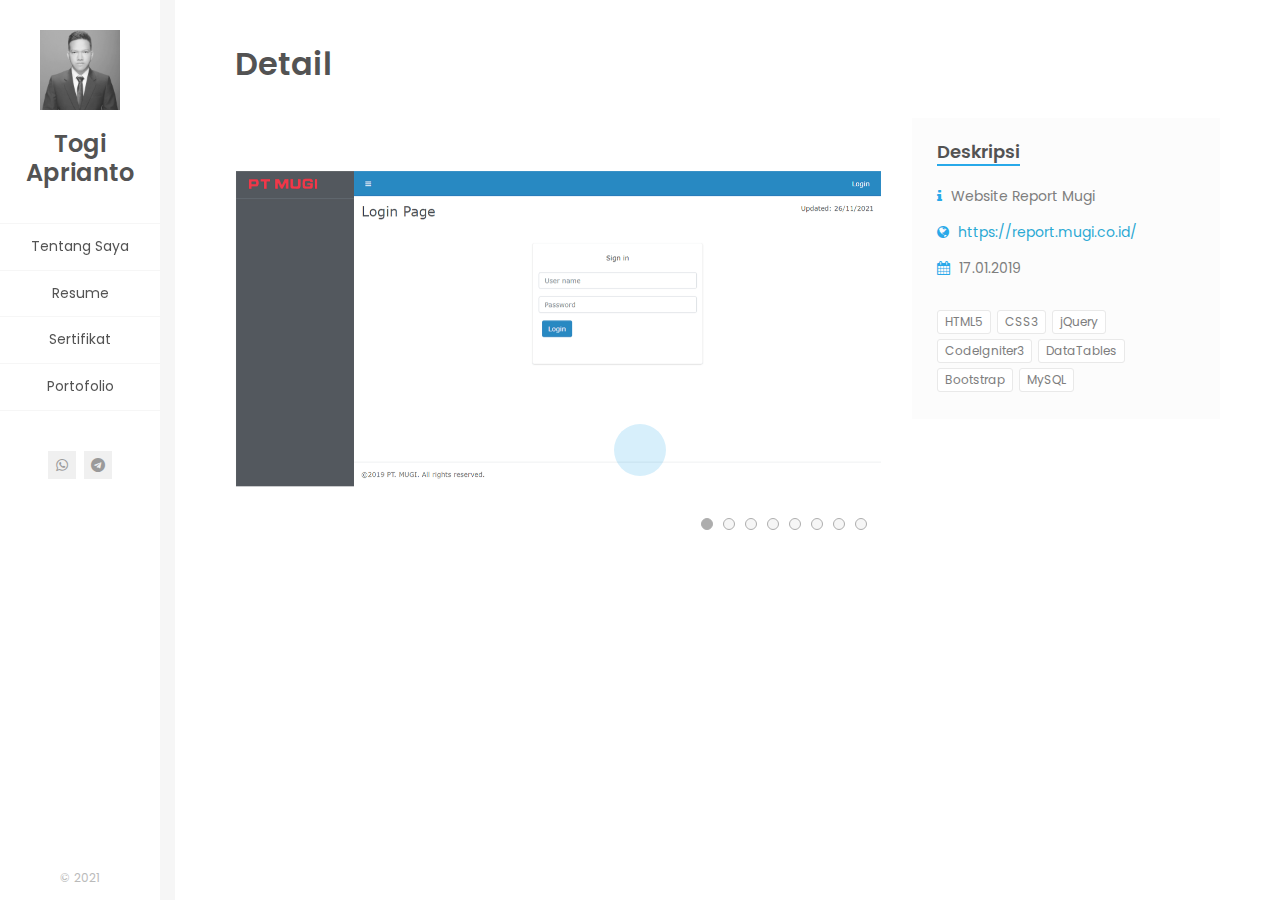
<file: detail4.html>
<!DOCTYPE html>
<html lang="en-US">

<head>
	<meta charset="UTF-8">
	<meta name="viewport" content="width=device-width">
	<link rel="profile" href="https://gmpg.org/xfn/11">
	<link rel="pingback" href="https://lmpixels.com/wp/kerge-wp/demo-op/xmlrpc.php">
	<title>Togi Aprianto</title>
	<link href="assets/img/favicon.ico" rel="icon">
	<meta name='robots' content='max-image-preview:large'>
	<link rel='dns-prefetch' href='//fonts.googleapis.com'>
	<link rel='dns-prefetch' href='//s.w.org'>
	
	<script type="text/javascript">
		window._wpemojiSettings = {
			"baseUrl": "https:\/\/s.w.org\/images\/core\/emoji\/13.0.1\/72x72\/",
			"ext": ".png",
			"svgUrl": "https:\/\/s.w.org\/images\/core\/emoji\/13.0.1\/svg\/",
			"svgExt": ".svg",
			"source": {
				"concatemoji": "https:\/\/lmpixels.com\/wp\/kerge-wp\/demo-op\/wp-includes\/js\/wp-emoji-release.min.js"
			}
		};
		! function (e, a, t) {
			var n, r, o, i = a.createElement("canvas"),
				p = i.getContext && i.getContext("2d");

			function s(e, t) {
				var a = String.fromCharCode;
				p.clearRect(0, 0, i.width, i.height), p.fillText(a.apply(this, e), 0, 0);
				e = i.toDataURL();
				return p.clearRect(0, 0, i.width, i.height), p.fillText(a.apply(this, t), 0, 0), e === i.toDataURL()
			}

			function c(e) {
				var t = a.createElement("script");
				t.src = e, t.defer = t.type = "text/javascript", a.getElementsByTagName("head")[0].appendChild(t)
			}
			for (o = Array("flag", "emoji"), t.supports = {
					everything: !0,
					everythingExceptFlag: !0
				}, r = 0; r < o.length; r++) t.supports[o[r]] = function (e) {
				if (!p || !p.fillText) return !1;
				switch (p.textBaseline = "top", p.font = "600 32px Arial", e) {
					case "flag":
						return s([127987, 65039, 8205, 9895, 65039], [127987, 65039, 8203, 9895, 65039]) ? !1 : !s([55356,
							56826, 55356, 56819
						], [55356, 56826, 8203, 55356, 56819]) && !s([55356, 57332, 56128, 56423, 56128, 56418, 56128,
							56421, 56128, 56430, 56128, 56423, 56128, 56447
						], [55356, 57332, 8203, 56128, 56423, 8203, 56128, 56418, 8203, 56128, 56421, 8203, 56128,
							56430, 8203, 56128, 56423, 8203, 56128, 56447
						]);
					case "emoji":
						return !s([55357, 56424, 8205, 55356, 57212], [55357, 56424, 8203, 55356, 57212])
				}
				return !1
			}(o[r]), t.supports.everything = t.supports.everything && t.supports[o[r]], "flag" !== o[r] && (t.supports
				.everythingExceptFlag = t.supports.everythingExceptFlag && t.supports[o[r]]);
			t.supports.everythingExceptFlag = t.supports.everythingExceptFlag && !t.supports.flag, t.DOMReady = !1, t
				.readyCallback = function () {
					t.DOMReady = !0
				}, t.supports.everything || (n = function () {
						t.readyCallback()
					}, a.addEventListener ? (a.addEventListener("DOMContentLoaded", n, !1), e.addEventListener("load", n, !
					1)) : (e.attachEvent("onload", n), a.attachEvent("onreadystatechange", function () {
						"complete" === a.readyState && t.readyCallback()
					})), (n = t.source || {}).concatemoji ? c(n.concatemoji) : n.wpemoji && n.twemoji && (c(n.twemoji), c(n
						.wpemoji)))
		}(window, document, window._wpemojiSettings);
	</script>
	<style type="text/css">
		img.wp-smiley,
		img.emoji {
			display: inline !important;
			border: none !important;
			box-shadow: none !important;
			height: 1em !important;
			width: 1em !important;
			margin: 0 .07em !important;
			vertical-align: -0.1em !important;
			background: none !important;
			padding: 0 !important;
		}
	</style>
	<link rel='stylesheet' id='css-0-css' href='assets/css/fd94db2d-1619509278.min.css' type='text/css' media='all'>
	<link rel='stylesheet' id='kerge-google-fonts-css'
		href='https://fonts.googleapis.com/css?family=Poppins:100,100italic,200,200italic,300,300italic,regular,italic,500,500italic,600,600italic,700,700italic,800,800italic,900,900italic'
		type='text/css' media='all'>
	<script type='text/javascript' src='assets/js/93eb2c03-1607774203.min.js' id='js-1-js'></script>
	<link rel="https://api.w.org/" href="assets/json/wp-json\index.json">
	<link rel="alternate" type="application/json" href="assets/json/fw-portfolio/75.json">
	<link rel="EditURI" type="application/rsd+xml" title="RSD" href="..\..\xmlrpc.xml?rsd">
	<link rel="wlwmanifest" type="application/wlwmanifest+xml" href="..\..\wp-includes\wlwmanifest.xml">
	<meta name="generator" content="WordPress 5.7.1">
	
	<link rel="alternate" type="application/json+oembed"
		href="assets/json/oembed/1.0/embed-1.json?url=https%3A%2F%2Flmpixels.com%2Fwp%2Fkerge-wp%2Fdemo-op%2Fproject%2Fmedia-project-2%2F">
	<link rel="alternate" type="text/xml+oembed"
		href="assets/json/oembed/1.0/embed-1.xml?url=https%3A%2F%2Flmpixels.com%2Fwp%2Fkerge-wp%2Fdemo-op%2Fproject%2Fmedia-project-2%2F&#038;format=xml">
	<style type="text/css">
		.recentcomments a {
			display: inline !important;
			padding: 0 !important;
			margin: 0 !important;
		}
	</style>
	<style type="text/css" id="wp-custom-css">
		.section-inner.start-page-full-width {
			min-height: 0;
		}
	</style>
</head>

<body data-rsssl="1"
	class="fw-portfolio-template-default single single-fw-portfolio postid-75 wp-embed-responsive masthead-fixed full-width singular single-post">

	<!-- Loading animation -->
	<div class="preloader">
		<div class="preloader-animation">
			<div class="preloader-spinner">
			</div>
		</div>
	</div>
	<!-- /Loading animation -->

	<div id="page" class="page-layout">

		<header id="site_header" class="header mobile-menu-hide">
			<div class="header-content clearfix">
				<div class="header-image">
					<a href="index.html">
						<img src="assets/img/foto.jpg" alt="image">
					</a>
				</div>

				<div class="site-title-block">
					<a href="index.html">
						<h1 class="site-title">Togi Aprianto</h1>

					</a>
				</div>


				<!-- Navigation -->
				<div class="site-nav dl-menuwrapper">
					<!-- Main menu -->
					<ul id="menu-classic-menu" class="kerge-classic-menu site-main-menu dl-menu dl-menuopen">
						<li id="menu-item-109"
							class="menu-item menu-item-type-post_type menu-item-object-page menu-item-home menu-item-109">
							<a rel="about-me" href="index.html#about-me" data-hover="1">Tentang Saya</a></li>
						<li id="menu-item-110"
							class="menu-item menu-item-type-post_type menu-item-object-page menu-item-home menu-item-110">
							<a rel="resume" href="index.html#resume" data-hover="1">Resume</a></li>
						<li id="menu-item-111"
							class="menu-item menu-item-type-post_type menu-item-object-page menu-item-home menu-item-111">
							<a rel="portfolio" href="index.html#portfolio" data-hover="1">Sertifikat</a></li>
						<li id="menu-item-112"
							class="menu-item menu-item-type-post_type menu-item-object-page menu-item-home menu-item-112">
							<a rel="posts" href="index.html#posts" data-hover="1">Portofolio</a></li>					
					</ul> <!-- /Main menu -->					
				</div>

				<!-- Social Links -->
                <div class="social-links">
                    <a href="#" target="_blank"> <i class="fa fa-whatsapp"></i></a>
                    <a href="#" target="_blank"><i class="fa fa-telegram"></i> </a>
                </div>
                <!-- /Social Links -->

                <!-- Copyrights -->
                <div class="copyrights">© 2021</div>
                <!-- /Copyrights -->
			</div>
		</header>
		<!-- /Header -->

		<!-- Mobile Header -->
		<div class="mobile-header mobile-visible">
			<div class="mobile-logo-container">
				<div class="mobile-header-image">
					<a href="index.html">
						<img src="assets/img/foto.jpg" alt="image">
					</a>
				</div>

				<div class="mobile-site-title">
					<a href="index.html">
						Togi Aprianto </a>
				</div>
			</div>

			<a class="menu-toggle mobile-visible">
				<i class="fa fa-bars"></i>
			</a>
		</div>
		<!-- /Mobile Header -->

		<div id="main" class="site-main">
			<div id="main-content" class="single-page-content">
				<div id="primary" class="content-area">

					<article id="post-75"
						class="post-75 fw-portfolio type-fw-portfolio status-publish has-post-thumbnail hentry fw-portfolio-category-media">

						<div class="entry-content">
							<div id="portfolio-page" class="portfolio-page-content">
								<div class="portfolio-page-wrapper">									
									<div class="portfolio-page-title">
										<h1>Detail</h1>
									</div>
									<div class="row">
										<div class="col-sm-12 col-md-8 portfolio-block">
											<div class="owl-carousel portfolio-page-carousel">
												<img src="assets/img/web/report01.png" alt="image">
												<img src="assets/img/web/report1.png" alt="image">
												<img src="assets/img/web/report1a.png" alt="image">
												<img src="assets/img/web/report1b.png" alt="image">
												<img src="assets/img/web/report2.png" alt="image">
												<img src="assets/img/web/report2a.png" alt="image">												
												<img src="assets/img/web/report3.png" alt="image">
												<img src="assets/img/web/report4.png" alt="image">												
											</div>
											
										</div>

										<div class="col-sm-12 col-md-4 portfolio-block">
											<!-- Project Description -->
											<div class="project-description">
												<div class="block-title">
													<h3>Deskripsi</h3>
												</div>
												<ul class="project-general-info">
													<li>
														<p><i class="fa fa-info"></i> Website Report Mugi </p>
													</li>
													<li>
														<p><i class="fa fa-globe"></i> <a href="https://report.mugi.co.id/" target="_blank">https://report.mugi.co.id/</a></p>
													</li>
													<li>
														<p><i class="fa fa-calendar"></i> 17.01.2019</p>
													</li>
												</ul>

												<!-- Tags -->
												<div class="tags-block">
													<!-- <div class="block-title">
														<h3>Technology</h3>
													</div> -->
													<ul class="tags">
														<li><a>HTML5</a></li>
														<li><a>CSS3</a></li>
														<li><a>jQuery</a></li>
														<li><a>CodeIgniter3</a></li>
														<li><a>DataTables</a></li>
														<li><a>Bootstrap</a></li>														
														<li><a>MySQL</a><li>														
													</ul>
												</div>
												<!-- /Tags -->												
											</div>
											<!-- /Project Description -->
										</div>
									</div>

								</div>
							</div>
						</div>
					</article>
				</div>
			</div>
		</div>
	</div>
	<script>
		jQuery(document).ready(function () {
			jQuery('.site-auto-menu').on("click", "a", function (e) {
				jQuery('#site_header').addClass('mobile-menu-hide');
			});
		});
	</script>
	<script type='text/javascript' src='assets/js/40e06bd7-1619095104.min.js' id='js-2-js'></script>
	<script type='text/javascript' src='assets/js/togi.js' id=''></script>
</body>

</html>
</file>
